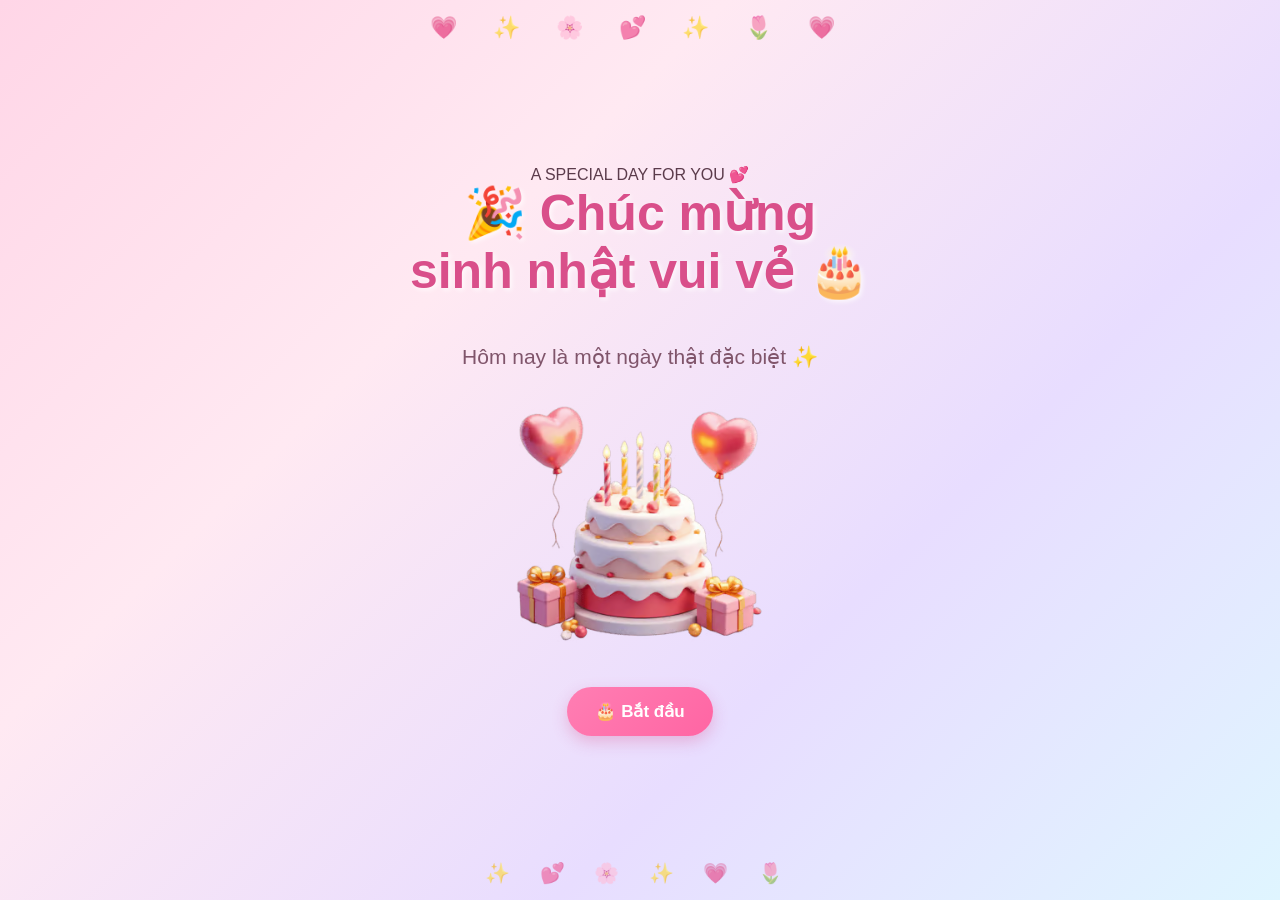
<file: index.html>
<!DOCTYPE html>
<html lang="vi">

<head>
    <meta charset="UTF-8">

    <meta name="viewport"
          content="width=device-width, initial-scale=1.0">

    <title>🎂 Sinh nhật vui vẻ</title>

    <link rel="stylesheet"
          href="./css/style.css">
</head>


<body>

    <div class="home">

        <p class="top-text">
            A SPECIAL DAY FOR YOU 💕
        </p>


        <h1>
            🎉 Chúc mừng <br>
            sinh nhật vui vẻ 🎂
        </h1>


        <p class="cake-text">
            Hôm nay là một ngày thật đặc biệt ✨
        </p>


        <!-- BÁNH -->
        <img
            src="./images/cake.png"
            class="cake-image"
            alt="Bánh sinh nhật"
            onclick="startBirthday()"
        >


        <br>


        <!-- NÚT BẮT ĐẦU -->
        <button onclick="startBirthday()">
            🎂 Bắt đầu
        </button>

    </div>


    <script>

        function startBirthday() {

            window.location.href = "wish.html";

        }

    </script>

</body>

</html>
</file>
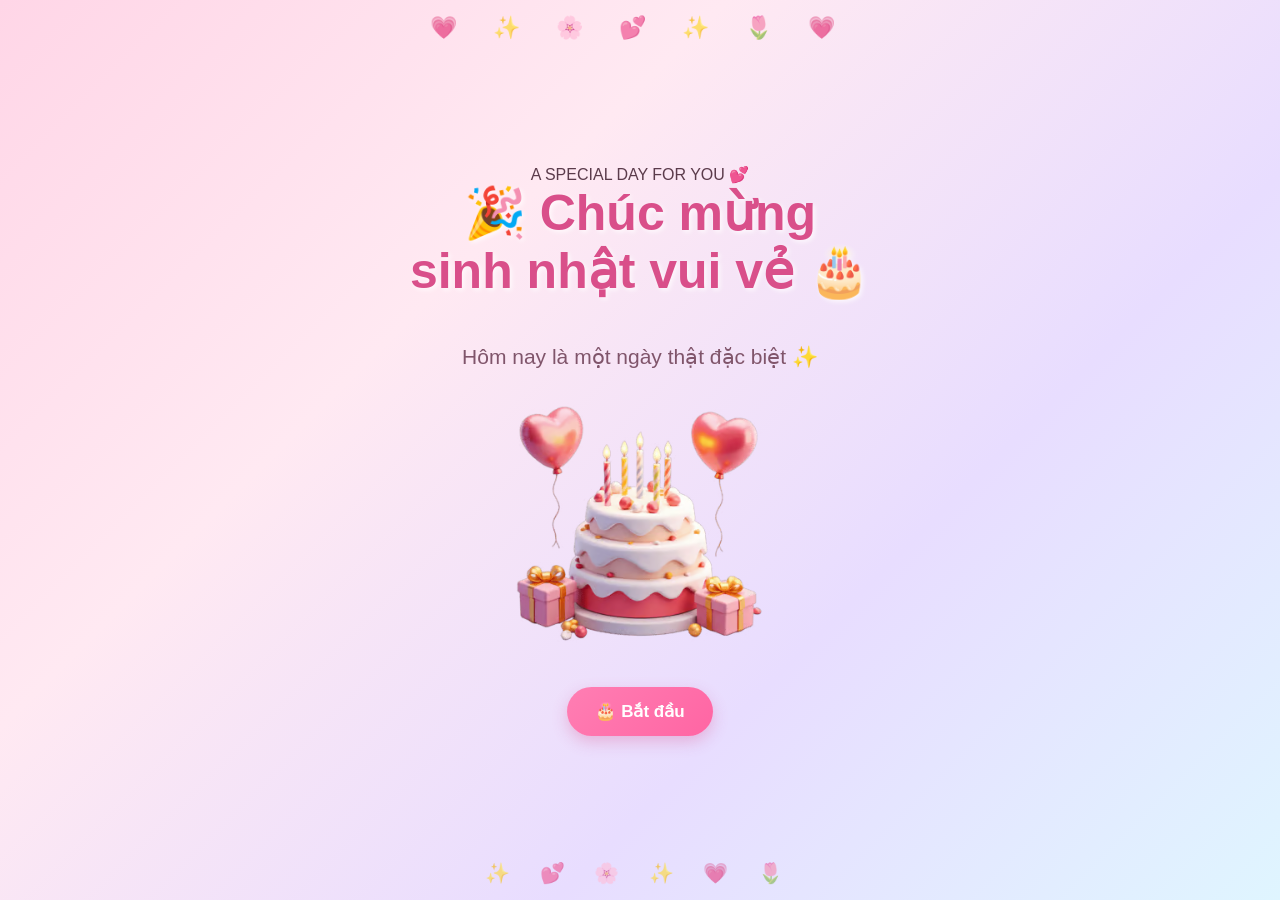
<file: html/index.html>
<!DOCTYPE html>
<html lang="vi">

<head>
    <meta charset="UTF-8">

    <meta name="viewport"
          content="width=device-width, initial-scale=1.0">

    <title>🎂 Sinh nhật vui vẻ</title>

    <link rel="stylesheet"
          href="../css/style.css">
</head>


<body>

    <div class="home">

        <p class="top-text">
            A SPECIAL DAY FOR YOU 💕
        </p>


        <h1>
            🎉 Chúc mừng <br>
            sinh nhật vui vẻ 🎂
        </h1>


        <p class="cake-text">
            Hôm nay là một ngày thật đặc biệt ✨
        </p>


        <!-- BÁNH -->
        <img
            src="../images/cake.png"
            class="cake-image"
            alt="Bánh sinh nhật"
            onclick="startBirthday()"
        >


        <br>


        <!-- NÚT BẮT ĐẦU -->
        <button onclick="startBirthday()">
            🎂 Bắt đầu
        </button>

    </div>


    <script>

        function startBirthday() {

            window.location.href = "wish.html";

        }

    </script>

</body>

</html>
</file>
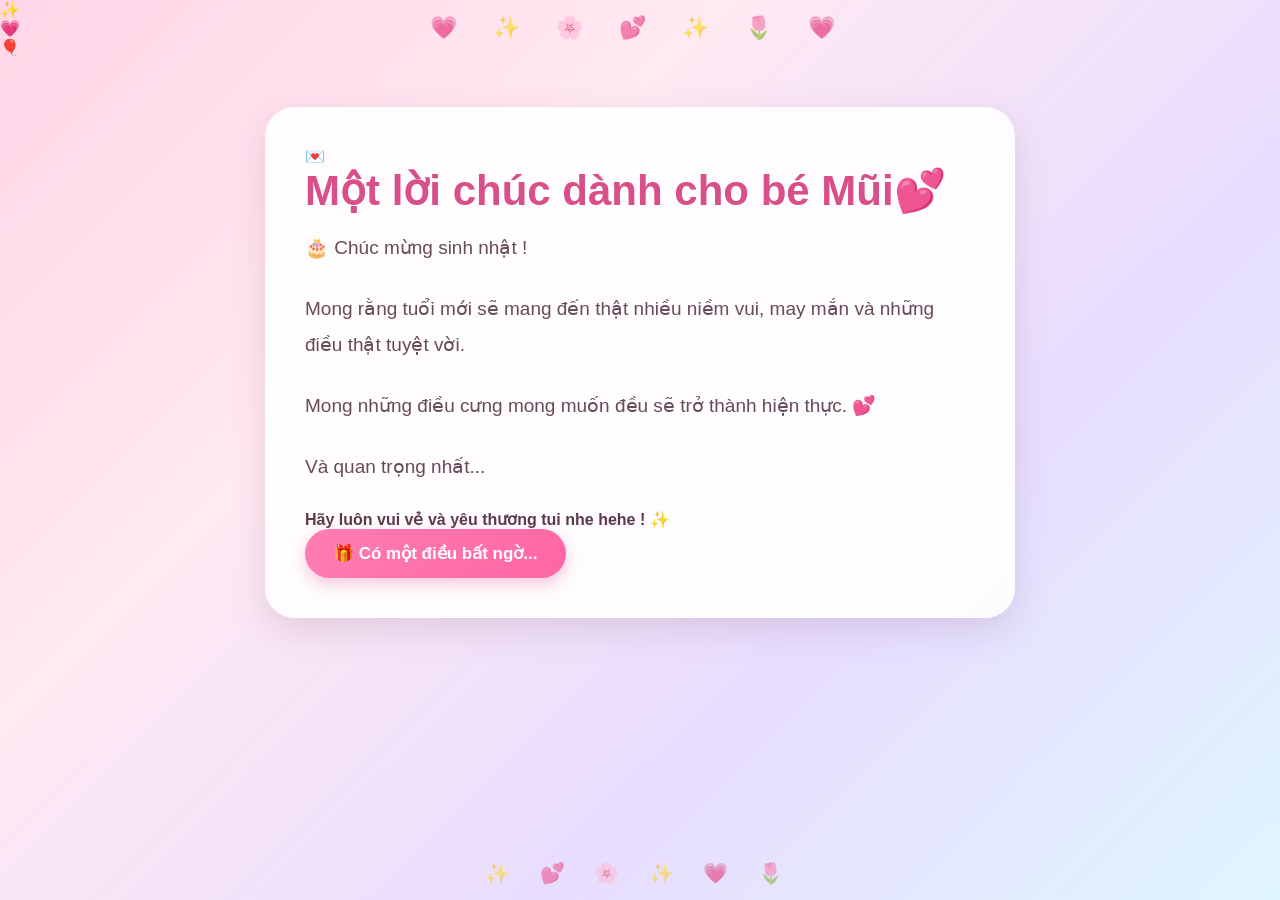
<file: wish.html>
<!DOCTYPE html>
<html lang="vi">

<head>

    <meta charset="UTF-8">

    <meta name="viewport"
          content="width=device-width, initial-scale=1.0">

    <title>Lời chúc 💕</title>

    <link rel="stylesheet"
          href="./css/style.css">

</head>


<body>

    <div class="birthday-page">

        <div class="sparkle sparkle1">✨</div>
        <div class="sparkle sparkle2">💗</div>
        <div class="sparkle sparkle3">🎈</div>


        <div class="wish-card">

            <div class="wish-icon">
                💌
            </div>


            <h1>
                Một lời chúc dành cho bé Mũi💕
            </h1>


            <div class="wish-text">

                <p>
                    🎂 Chúc mừng sinh nhật !
                </p>

                <p>
                    Mong rằng tuổi mới sẽ mang đến
                    thật nhiều niềm vui, may mắn
                    và những điều thật tuyệt vời.
                </p>

                <p>
                    Mong những điều cưng mong muốn
                    đều sẽ trở thành hiện thực. 💕
                </p>

                <p>
                    Và quan trọng nhất...
                </p>

                <strong>
                    Hãy luôn vui vẻ và yêu thương
                     tui nhe hehe ! ✨
                </strong>

            </div>


            <button class="pink-button"
                    onclick="goGift()">

                🎁 Có một điều bất ngờ...

            </button>

        </div>

    </div>


    <script>

        function goGift() {

            window.location.href =
                "gift.html";

        }

    </script>

</body>

</html>
</file>
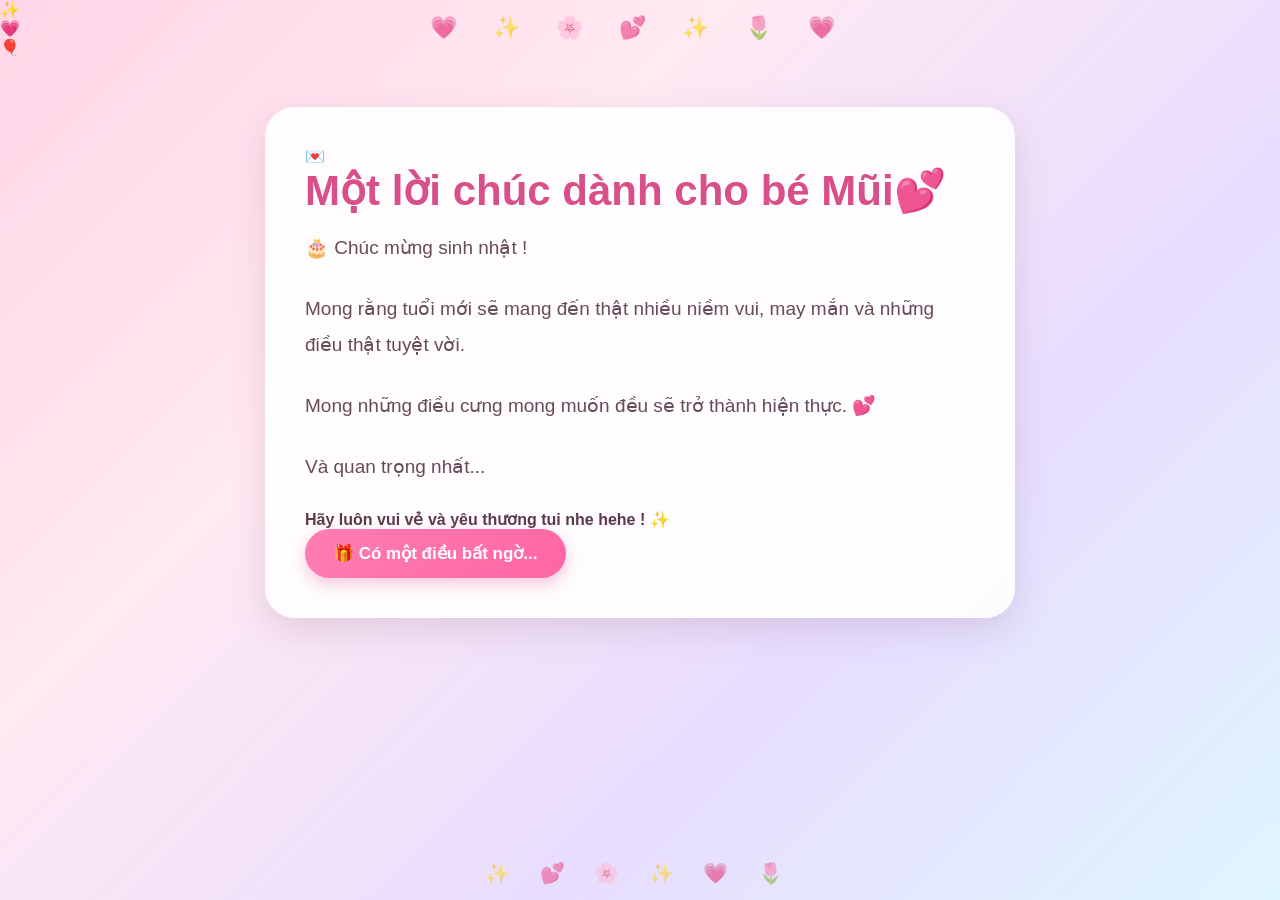
<file: html/wish.html>
<!DOCTYPE html>
<html lang="vi">

<head>

    <meta charset="UTF-8">

    <meta name="viewport"
          content="width=device-width, initial-scale=1.0">

    <title>Lời chúc 💕</title>

    <link rel="stylesheet"
          href="../css/style.css">

</head>


<body>

    <div class="birthday-page">

        <div class="sparkle sparkle1">✨</div>
        <div class="sparkle sparkle2">💗</div>
        <div class="sparkle sparkle3">🎈</div>


        <div class="wish-card">

            <div class="wish-icon">
                💌
            </div>


            <h1>
                Một lời chúc dành cho bé Mũi💕
            </h1>


            <div class="wish-text">

                <p>
                    🎂 Chúc mừng sinh nhật !
                </p>

                <p>
                    Mong rằng tuổi mới sẽ mang đến
                    thật nhiều niềm vui, may mắn
                    và những điều thật tuyệt vời.
                </p>

                <p>
                    Mong những điều cưng mong muốn
                    đều sẽ trở thành hiện thực. 💕
                </p>

                <p>
                    Và quan trọng nhất...
                </p>

                <strong>
                    Hãy luôn vui vẻ và yêu thương
                     tui nhe hehe ! ✨
                </strong>

            </div>


            <button class="pink-button"
                    onclick="goGift()">

                🎁 Có một điều bất ngờ...

            </button>

        </div>

    </div>


    <script>

        function goGift() {

            window.location.href =
                "gift.html";

        }

    </script>

</body>

</html>
</file>
<file: css/style.css>
/* =====================================================
   RESET
===================================================== */

* {
    margin: 0;
    padding: 0;
    box-sizing: border-box;
}

html {
    scroll-behavior: smooth;
}

body {
    font-family: Arial, Helvetica, sans-serif;
    min-height: 100vh;

    background:
        linear-gradient(
            135deg,
            #ffd6e7,
            #ffe9f2,
            #e8ddff,
            #dff5ff
        );

    color: #5b3b4b;
    overflow-x: hidden;
}


/* =====================================================
   TRANG CHUNG
===================================================== */

.page {
    width: 90%;
    max-width: 1200px;
    min-height: 100vh;

    margin: 0 auto;
    padding: 50px 20px;

    text-align: center;

    position: relative;
    z-index: 1;
}


/* =====================================================
   TIÊU ĐỀ
===================================================== */

h1 {
    font-size: 42px;
    color: #d94f8a;

    margin-bottom: 15px;

    font-weight: bold;

    text-shadow:
        2px 2px 5px rgba(255,255,255,0.8);

    animation: titleAppear 1s ease;
}

.sub-title {
    font-size: 20px;
    color: #80556b;

    margin-bottom: 35px;

    line-height: 1.6;
}

h2 {
    color: #d94f8a;
    margin: 15px 0;
}


/* =====================================================
   NÚT BẤM
===================================================== */

button {
    border: none;

    padding: 14px 28px;

    border-radius: 30px;

    background:
        linear-gradient(
            135deg,
            #ff7eb3,
            #ff65a3
        );

    color: white;

    font-size: 17px;
    font-weight: bold;

    cursor: pointer;

    box-shadow:
        0 6px 15px rgba(217,79,138,0.3);

    transition:
        transform 0.25s,
        box-shadow 0.25s,
        opacity 0.25s;
}

button:hover {
    transform:
        translateY(-4px)
        scale(1.04);

    box-shadow:
        0 10px 22px rgba(217,79,138,0.4);
}

button:active {
    transform: scale(0.96);
}


/* =====================================================
   TRANG SINH NHẬT - INDEX
===================================================== */

.home {
    display: flex;

    flex-direction: column;

    justify-content: center;

    align-items: center;

    min-height: 100vh;

    text-align: center;

    position: relative;
    z-index: 1;
}

.home h1 {
    font-size: 50px;
    margin-bottom: 25px;
}

.cake-image {
    width: 300px;

    max-width: 80vw;

    height: auto;

    object-fit: contain;

    cursor: pointer;

    animation:
        cakeFloat 2.5s ease-in-out infinite;

    transition:
        transform 0.3s;
}

.cake-image:hover {
    transform:
        scale(1.08)
        rotate(-3deg);
}

.cake-text {
    margin-top: 20px;

    font-size: 21px;

    color: #80556b;
}


/* =====================================================
   ANIMATION BÁNH
===================================================== */

@keyframes cakeFloat {

    0% {
        transform: translateY(0);
    }

    50% {
        transform: translateY(-15px);
    }

    100% {
        transform: translateY(0);
    }

}

@keyframes titleAppear {

    from {
        opacity: 0;

        transform:
            translateY(-25px);
    }

    to {
        opacity: 1;

        transform:
            translateY(0);
    }

}


/* =====================================================
   TRANG LỜI CHÚC
===================================================== */

.wish-card {
    max-width: 750px;

    margin: 50px auto;

    padding: 40px;

    background:
        rgba(255,255,255,0.9);

    border-radius: 30px;

    box-shadow:
        0 12px 35px
        rgba(100,60,90,0.15);

    animation:
        cardAppear 0.8s ease;
}

.wish-card h2 {
    font-size: 30px;

    margin-bottom: 25px;
}

.wish-card p {
    font-size: 19px;

    line-height: 1.9;

    color: #684b59;

    margin-bottom: 25px;
}

.wish-heart {
    font-size: 55px;

    margin-bottom: 20px;

    animation:
        heartBeat 1.2s infinite;
}

@keyframes heartBeat {

    0% {
        transform: scale(1);
    }

    50% {
        transform: scale(1.15);
    }

    100% {
        transform: scale(1);
    }

}

@keyframes cardAppear {

    from {
        opacity: 0;

        transform:
            translateY(30px)
            scale(0.95);
    }

    to {
        opacity: 1;

        transform:
            translateY(0)
            scale(1);
    }

}


/* =====================================================
   KHU VỰC 3 HỘP QUÀ
===================================================== */

.gift-container {
    width: 100%;

    display: flex;

    justify-content: center;

    align-items: center;

    gap: 40px;

    flex-wrap: wrap;

    margin: 50px auto;
}


/* =====================================================
   TỪNG HỘP QUÀ
===================================================== */

.gift-box {
    width: 220px;

    min-height: 270px;

    padding: 25px 20px;

    background:
        rgba(255,255,255,0.92);

    border-radius: 25px;

    text-align: center;

    cursor: pointer;

    box-shadow:
        0 10px 25px
        rgba(100,60,90,0.15);

    transition:
        transform 0.3s,
        box-shadow 0.3s,
        opacity 0.3s;

    position: relative;

    overflow: hidden;
}

.gift-box:hover {
    transform:
        translateY(-12px)
        scale(1.04);

    box-shadow:
        0 18px 35px
        rgba(100,60,90,0.25);
}

.gift-box img {
    width: 170px;

    height: 170px;

    object-fit: contain;

    display: block;

    margin: 0 auto 15px;

    transition:
        transform 0.5s;
}

.gift-box p {
    font-size: 19px;

    font-weight: bold;

    color: #d94f8a;
}


/* =====================================================
   HIỆU ỨNG MỞ HỘP
===================================================== */

.gift-box.opened {
    animation:
        giftOpen 0.7s ease;

    box-shadow:
        0 0 35px
        rgba(255,105,180,0.65);
}

.gift-box.opened img {
    transform:
        scale(1.1)
        rotate(5deg);
}

@keyframes giftOpen {

    0% {
        transform:
            scale(1);
    }

    40% {
        transform:
            scale(1.18)
            rotate(-5deg);
    }

    70% {
        transform:
            scale(0.95)
            rotate(5deg);
    }

    100% {
        transform:
            scale(1.05);
    }

}


/* =====================================================
   HỘP KHÔNG ĐƯỢC CHỌN
===================================================== */

.gift-box.locked {
    opacity: 0.35;

    filter: grayscale(0.5);

    transform: scale(0.95);

    cursor: not-allowed;
}


/* =====================================================
   KẾT QUẢ SAU KHI MỞ HỘP
===================================================== */

.gift-result {
    max-width: 650px;

    margin: 40px auto;

    padding: 35px;

    background:
        rgba(255,255,255,0.95);

    border-radius: 30px;

    box-shadow:
        0 12px 35px
        rgba(100,60,90,0.18);

    opacity: 0;

    transform:
        translateY(30px)
        scale(0.95);

    pointer-events: none;

    transition:
        opacity 0.5s,
        transform 0.5s;
}

.gift-result.show {
    opacity: 1;

    transform:
        translateY(0)
        scale(1);

    pointer-events: auto;
}

.gift-result > img {
    width: 250px;

    height: 250px;

    object-fit: contain;

    display: block;

    margin: 0 auto 20px;

    animation:
        resultPop 0.8s ease;
}

.gift-result h2 {
    font-size: 28px;

    margin-bottom: 15px;
}

.gift-result p {
    font-size: 18px;

    line-height: 1.7;

    margin-bottom: 25px;
}

@keyframes resultPop {

    0% {
        opacity: 0;

        transform:
            scale(0.5)
            rotate(-10deg);
    }

    70% {
        transform:
            scale(1.1)
            rotate(5deg);
    }

    100% {
        opacity: 1;

        transform:
            scale(1)
            rotate(0);
    }

}


/* =====================================================
   TRANG CHỌN MẪU - CÁCH CŨ
===================================================== */

#giftTitle {
    font-size: 27px;

    margin: 20px 0 35px;

    color: #d94f8a;
}

.color-container {
    width: 100%;

    max-width: 1150px;

    margin: 40px auto;

    display: grid;

    grid-template-columns:
        repeat(5, 1fr);

    gap: 20px;

    align-items: stretch;
}

.color-card {
    min-width: 0;

    padding: 15px;

    background:
        rgba(255,255,255,0.95);

    border-radius: 22px;

    text-align: center;

    cursor: pointer;

    box-shadow:
        0 8px 20px
        rgba(100,60,90,0.14);

    transition:
        transform 0.3s,
        box-shadow 0.3s,
        opacity 0.3s;

    position: relative;

    overflow: hidden;
}

.color-card:hover {
    transform:
        translateY(-10px)
        scale(1.03);

    box-shadow:
        0 15px 30px
        rgba(100,60,90,0.22);
}

.color-card img {
    width: 100%;

    height: 190px;

    object-fit: contain;

    display: block;

    border-radius: 15px;

    transition:
        transform 0.3s;
}

.color-card:hover img {
    transform:
        scale(1.05);
}

.color-card p {
    margin-top: 14px;

    font-size: 17px;

    font-weight: bold;

    color: #d94f8a;
}

.color-card.selected {
    transform:
        scale(1.08);

    box-shadow:
        0 0 0 4px #ff7eb3,
        0 0 35px
        rgba(255,105,180,0.6);

    z-index: 5;
}

.color-card.selected img {
    transform:
        scale(1.08);
}

.color-card.selected::after {
    content: "✓ ĐÃ CHỌN";

    position: absolute;

    top: 10px;

    right: 10px;

    padding: 7px 12px;

    background: #ff7eb3;

    color: white;

    border-radius: 20px;

    font-size: 12px;

    font-weight: bold;
}

.color-card.locked {
    opacity: 0.35;

    filter: grayscale(0.5);

    transform: scale(0.96);

    cursor: not-allowed;
}

#message {
    min-height: 30px;

    margin-top: 30px;

    font-size: 19px;

    color: #d94f8a;

    font-weight: bold;
}


/* =====================================================
   TRANG CHỌN MẪU - 5 MẪU
===================================================== */

.color-page {
    width: 90%;

    max-width: 1200px;

    min-height: 100vh;

    margin: 0 auto;

    padding: 40px 20px;

    text-align: center;

    position: relative;

    z-index: 1;
}

.color-page h1 {
    color: #d94f8a;

    font-size: 42px;

    margin-bottom: 15px;
}

.color-page .subtitle {
    font-size: 20px;

    color: #80556b;

    margin-bottom: 30px;
}

.color-page h2 {
    color: #8b5e83;

    margin-bottom: 30px;
}


/* =====================================================
   DANH SÁCH 5 MẪU
===================================================== */

.design-list {
    width: 100%;

    display: flex;

    justify-content: center;

    align-items: stretch;

    gap: 20px;

    flex-wrap: wrap;

    margin: 0 auto;
}


/* =====================================================
   CARD MẪU
===================================================== */

.design-card {
    width: 200px;

    padding: 15px;

    background:
        rgba(255,255,255,0.95);

    border-radius: 20px;

    text-align: center;

    box-shadow:
        0 8px 20px
        rgba(100,60,90,0.15);

    transition:
        transform 0.3s,
        box-shadow 0.3s;

    position: relative;

    overflow: hidden;
}

.design-card:hover {
    transform:
        translateY(-8px);

    box-shadow:
        0 15px 30px
        rgba(100,60,90,0.22);
}


/* =====================================================
   ẢNH MẪU
===================================================== */

.design-image {
    width: 100%;

    height: 180px;

    object-fit: contain;

    border-radius: 15px;

    display: block;

    margin: 0 auto 10px;

    transition:
        transform 0.3s;
}

.design-card:hover .design-image {
    transform:
        scale(1.05);
}


/* =====================================================
   TÊN MẪU
===================================================== */

.design-card p {
    font-size: 18px;

    font-weight: bold;

    color: #d94f8a;

    margin: 10px 0;
}


/* =====================================================
   NÚT CHỌN MẪU
===================================================== */

.design-card button {
    border: none;

    background: #ff8fbd;

    color: white;

    padding: 10px 15px;

    border-radius: 20px;

    cursor: pointer;

    font-size: 14px;

    font-weight: bold;

    transition:
        transform 0.2s,
        background 0.2s;
}

.design-card button:hover {
    background: #e96b9f;

    transform:
        translateY(-2px);
}


/* =====================================================
   TRANG KẾT QUẢ CUỐI
===================================================== */

.result-page {
    width: 90%;

    max-width: 700px;

    min-height: 90vh;

    margin: 30px auto;

    padding: 40px 30px;

    background:
        rgba(255,255,255,0.95);

    border-radius: 30px;

    text-align: center;

    box-shadow:
        0 10px 30px
        rgba(0,0,0,0.12);

    display: flex;

    flex-direction: column;

    align-items: center;

    justify-content: center;

    position: relative;

    z-index: 1;
}


/* =====================================================
   KHUNG ẢNH KẾT QUẢ
===================================================== */

.result-image-box {
    width: 100%;

    height: 400px;

    display: flex;

    justify-content: center;

    align-items: center;

    margin: 0 auto 20px auto;
}


/* =====================================================
   ẢNH KẾT QUẢ
===================================================== */

.result-image {
    display: block;

    width: auto;

    height: auto;

    max-width: 80%;

    max-height: 380px;

    object-fit: contain;

    margin: 0 auto;
}


/* =====================================================
   TIÊU ĐỀ KẾT QUẢ
===================================================== */

.result-page h1 {
    color: #df4f8c;

    font-size: 32px;

    margin: 15px 0;
}


/* =====================================================
   LỜI CHÚC KẾT QUẢ
===================================================== */

.result-message {
    max-width: 600px;

    font-size: 18px;

    line-height: 1.7;

    color: #765b68;

    margin-top: 10px;
}


/* =====================================================
   TRANG TRÍ TIM
===================================================== */

.heart {
    font-size: 25px;

    margin-top: 20px;
}


/* =====================================================
   CONFETTI
===================================================== */

.confetti {
    position: fixed;

    top: -40px;

    left: 0;

    z-index: 9999;

    font-size: 25px;

    pointer-events: none;

    animation:
        confettiFall 3s linear forwards;
}

@keyframes confettiFall {

    0% {
        transform:
            translateY(0)
            rotate(0deg);

        opacity: 1;
    }

    100% {
        transform:
            translateY(110vh)
            rotate(720deg);

        opacity: 0;
    }

}


/* =====================================================
   TRANG TRÍ
===================================================== */

body::before {
    content:
        "💗 ✨ 🌸 💕 ✨ 🌷 💗";

    position: fixed;

    top: 15px;

    left: 0;

    width: 100%;

    text-align: center;

    font-size: 22px;

    letter-spacing: 15px;

    opacity: 0.7;

    pointer-events: none;

    z-index: 0;
}

body::after {
    content:
        "✨ 💕 🌸 ✨ 💗 🌷";

    position: fixed;

    bottom: 15px;

    left: 0;

    width: 100%;

    text-align: center;

    font-size: 20px;

    letter-spacing: 12px;

    opacity: 0.6;

    pointer-events: none;

    z-index: 0;
}


/* =====================================================
   RESPONSIVE - TABLET
===================================================== */

@media (max-width: 1000px) {

    h1 {
        font-size: 36px;
    }

    .color-container {
        grid-template-columns:
            repeat(3, 1fr);
    }

    .gift-container {
        gap: 25px;
    }

    .gift-box {
        width: 200px;
    }

    .design-card {
        width: 180px;
    }

}


/* =====================================================
   RESPONSIVE - ĐIỆN THOẠI
===================================================== */

@media (max-width: 700px) {

    .page {
        width: 94%;

        padding:
            40px 10px;
    }

    h1 {
        font-size: 28px;
    }

    .sub-title {
        font-size: 17px;
    }


    /* BÁNH */

    .cake-image {
        width: 230px;
    }


    /* LỜI CHÚC */

    .wish-card {
        padding:
            25px 20px;

        margin-top: 30px;
    }

    .wish-card h2 {
        font-size: 24px;
    }

    .wish-card p {
        font-size: 16px;

        line-height: 1.8;
    }


    /* HỘP QUÀ */

    .gift-container {
        gap: 18px;

        margin-top: 30px;
    }

    .gift-box {
        width: 145px;

        min-height: 210px;

        padding:
            15px 10px;
    }

    .gift-box img {
        width: 110px;

        height: 110px;
    }

    .gift-box p {
        font-size: 15px;
    }


    /* KẾT QUẢ HỘP */

    .gift-result {
        padding:
            25px 18px;
    }

    .gift-result > img {
        width: 200px;

        height: 200px;
    }


    /* CHỌN MẪU */

    .color-container {
        grid-template-columns:
            repeat(2, 1fr);

        gap: 15px;
    }

    .color-card {
        padding: 10px;

        border-radius: 18px;
    }

    .color-card img {
        height: 150px;
    }

    .color-card p {
        font-size: 15px;
    }


    /* 5 MẪU MỚI */

    .color-page {
        width: 94%;

        padding:
            35px 10px;
    }

    .color-page h1 {
        font-size: 28px;
    }

    .color-page .subtitle {
        font-size: 17px;
    }

    .design-list {
        gap: 15px;
    }

    .design-card {
        width: 170px;
    }

    .design-image {
        height: 150px;
    }

    .design-card p {
        font-size: 15px;
    }


    /* KẾT QUẢ CUỐI */

    .result-page {
        width: 95%;

        min-height: 90vh;

        padding:
            25px 18px;
    }

    .result-image-box {
        height: 320px;
    }

    .result-image {
        max-width: 90%;

        max-height: 300px;
    }

    .result-page h1 {
        font-size: 24px;
    }

    .result-message {
        font-size: 16px;
    }


    /* NÚT */

    button {
        font-size: 15px;

        padding:
            12px 22px;
    }

}


/* =====================================================
   ĐIỆN THOẠI NHỎ
===================================================== */

@media (max-width: 400px) {

    .gift-box {
        width: 130px;

        min-height: 190px;
    }

    .gift-box img {
        width: 95px;

        height: 95px;
    }

    .color-container {
        gap: 10px;
    }

    .color-card img {
        height: 125px;
    }

    .color-card p {
        font-size: 13px;
    }

    .design-card {
        width: 145px;
    }

    .design-image {
        height: 125px;
    }

    .design-card button {
        font-size: 12px;

        padding:
            8px 10px;
    }

    .result-image-box {
        height: 280px;
    }

    .result-image {
        max-height: 260px;
    }

}
</file>
